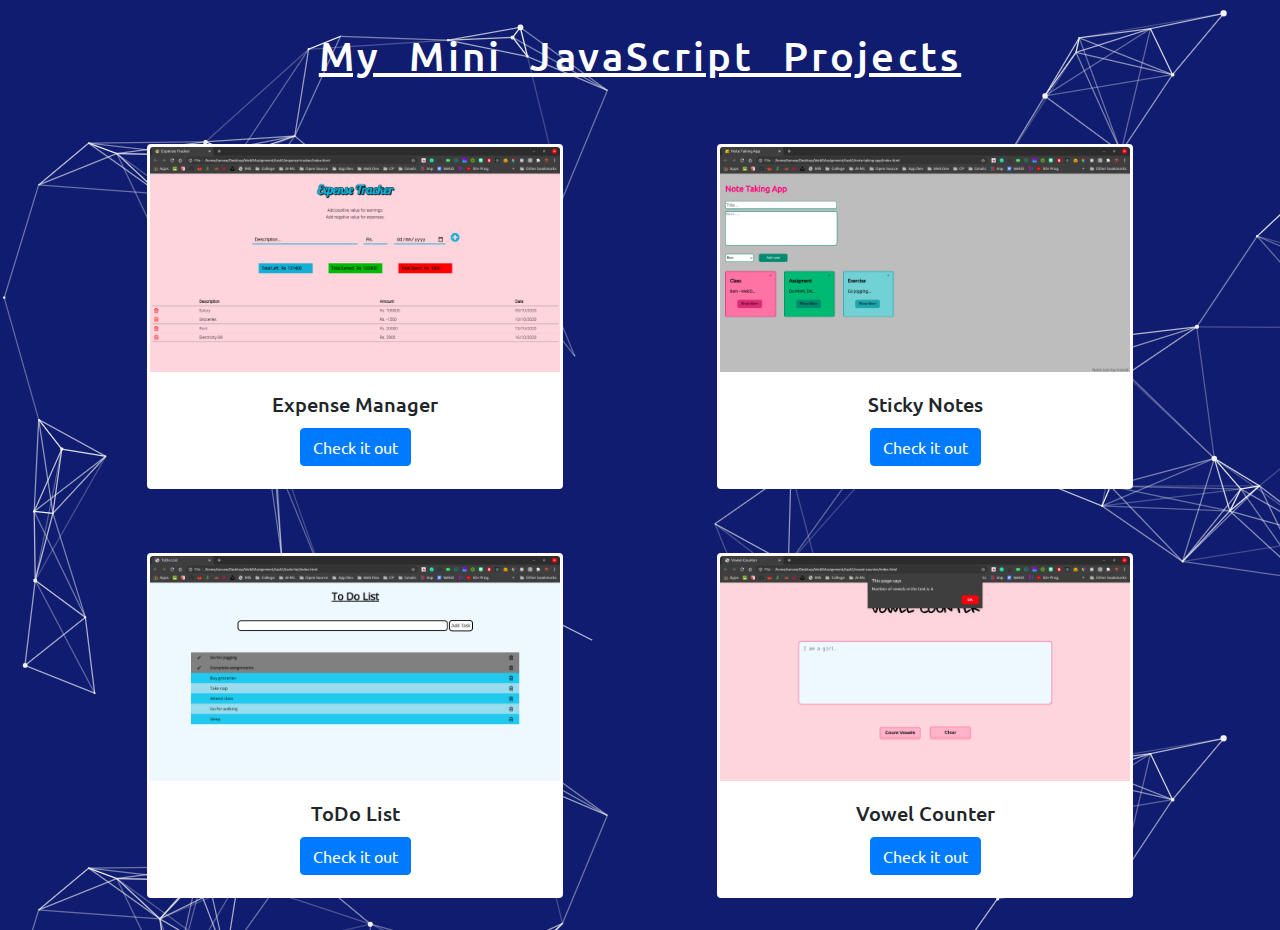
<file: index.html>
<!DOCTYPE html>

<html>
    <head>
        <title> JS Projects</title>
        <link
        rel="stylesheet"
        href="https://maxcdn.bootstrapcdn.com/bootstrap/4.5.2/css/bootstrap.min.css"
        />
        <link rel="stylesheet" href="./style.css">
    </head>

    <body>
        <h1>My Mini JavaScript Projects</h1>

        <div class="container">
            <div class="row">
                <div class="col-lg-6">
                    <div class="card" style="width: 26rem;">
                        <img src="./images/expense.png" class="card-img-top" alt="Expense Manager">
                        <div class="card-body">
                          <h5 class="card-title">Expense Manager</h5>
                          <a href="./expense-tracker/" target="_blank" class="btn btn-primary">Check it out</a>
                        </div>
                      </div>
                </div>
                <div class="col-lg-6">
                    <div class="card" style="width: 26rem;">
                        <img src="./images/notes.png" class="card-img-top" alt="Sticky Notes">
                        <div class="card-body">
                          <h5 class="card-title">Sticky Notes</h5>
                          <a href="./note-taking-app/" target="_blank" class="btn btn-primary">Check it out</a>
                        </div>
                      </div>
                </div>
            </div>

            <div class="row">
                <div class="col-lg-6">
                    <div class="card" style="width: 26rem;">
                        <img src="./images/todo.png" class="card-img-top" alt="Todo List">
                        <div class="card-body">
                          <h5 class="card-title">ToDo List</h5>
                          <a href="./todo-list/" target="_blank" class="btn btn-primary">Check it out</a>
                        </div>
                      </div>
                </div>
                <div class="col-lg-6">
                    <div class="card" style="width: 26rem;">
                        <img src="./images/vowelcounter.png" class="card-img-top" alt="vowelcounter">
                        <div class="card-body">
                          <h5 class="card-title">Vowel Counter</h5>
                          <a href="./vowel-counter/" target="_blank" class="btn btn-primary">Check it out</a>
                        </div>
                      </div>
                </div>
            </div>
        </div>

        <script src="https://ajax.googleapis.com/ajax/libs/jquery/3.5.1/jquery.min.js"></script>
        <script src="https://cdnjs.cloudflare.com/ajax/libs/popper.js/1.16.0/umd/popper.min.js"></script>
        <script src="https://maxcdn.bootstrapcdn.com/bootstrap/4.5.2/js/bootstrap.min.js"></script>
    </body>
</html>
</file>
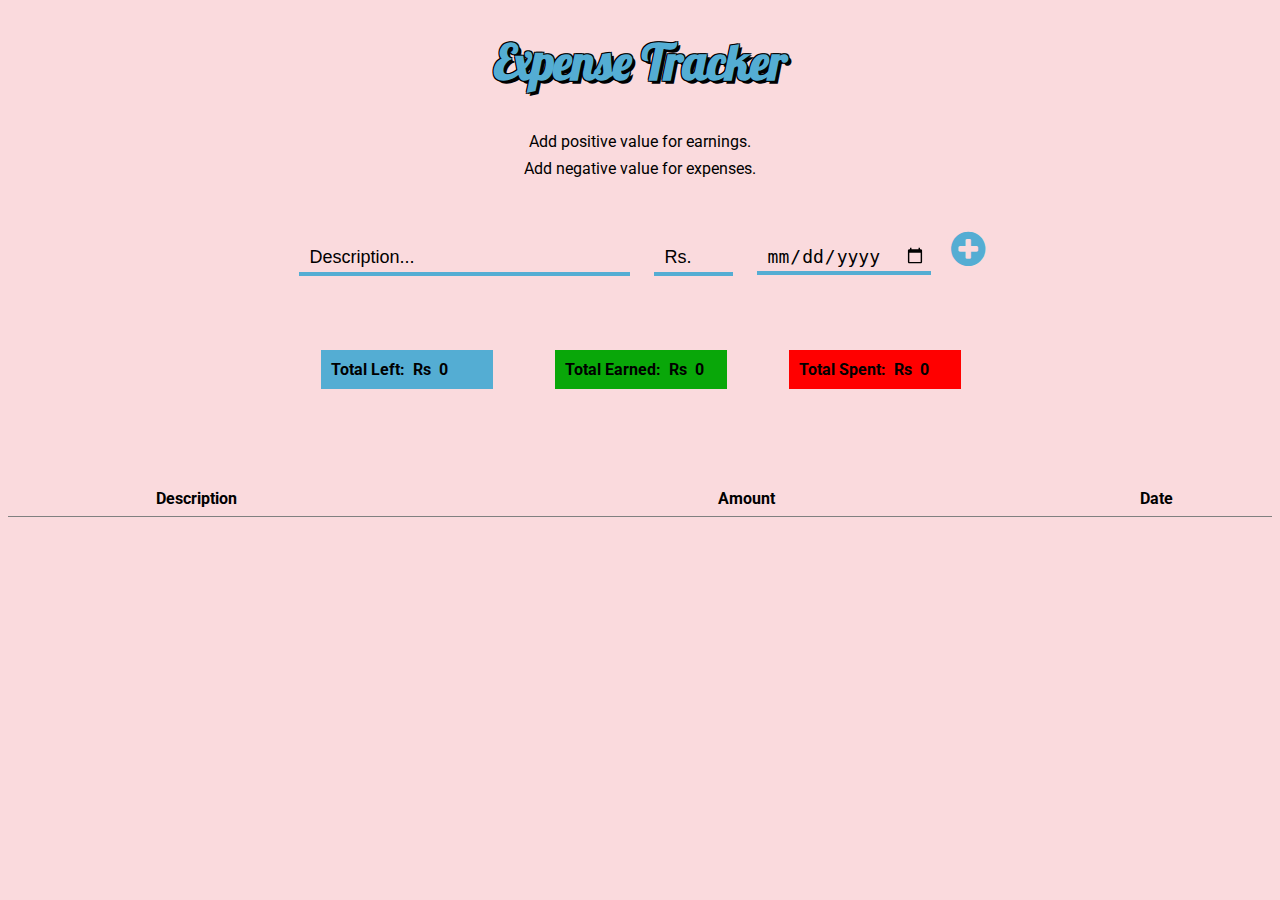
<file: expense-tracker/index.html>
<!DOCTYPE html>

<html>
    <head>
        <title>
            Expense Tracker
        </title>
        <link rel="icon" href="https://img.icons8.com/bubbles/50/000000/money.png"/>
        <link rel="stylesheet" href="style.css">
        <link rel="stylesheet" href="https://cdnjs.cloudflare.com/ajax/libs/font-awesome/4.7.0/css/font-awesome.min.css">
        <link href="https://fonts.googleapis.com/icon?family=Material+Icons" rel="stylesheet">
    </head>

    <body>
        <h1 id="maintitle">Expense Tracker</h1>
        
        <p>Add positive value for earnings.</p>
        <p>Add negative value for expenses.</p>

        <form>
            <input type="text" id="desc" placeholder="Description..."/>
            <input type="number" id="val" placeholder="Rs."/>
            <input type="date" id="transdate"/>
            <button id="formAddButton"><i class="fa fa-plus-circle fa-3x"></i></button>
        </form>

        <div id="tabs">
            <div id="total">Total Left: &nbsp;Rs  &nbsp;<span id="total-amt">0</span></div>
            <div id="earn">Total Earned:  &nbsp;Rs  &nbsp;<span id="earn-amt">0</span></div>
            <div id="spend">Total Spent:  &nbsp;Rs  &nbsp;<span id="spend-amt">0</span></div>
        </div>

        <table id="transactions">
            <tr>
              <th style="width: 10%;"> </th>
              <th style="width: 40%;">Description</th>
              <th style="width: 30%">Amount</th>
              <th style="width: 10%;">Date</th>
            </tr>
          </table>

          <script src="script.js"></script>

    </body>
</html>
</file>
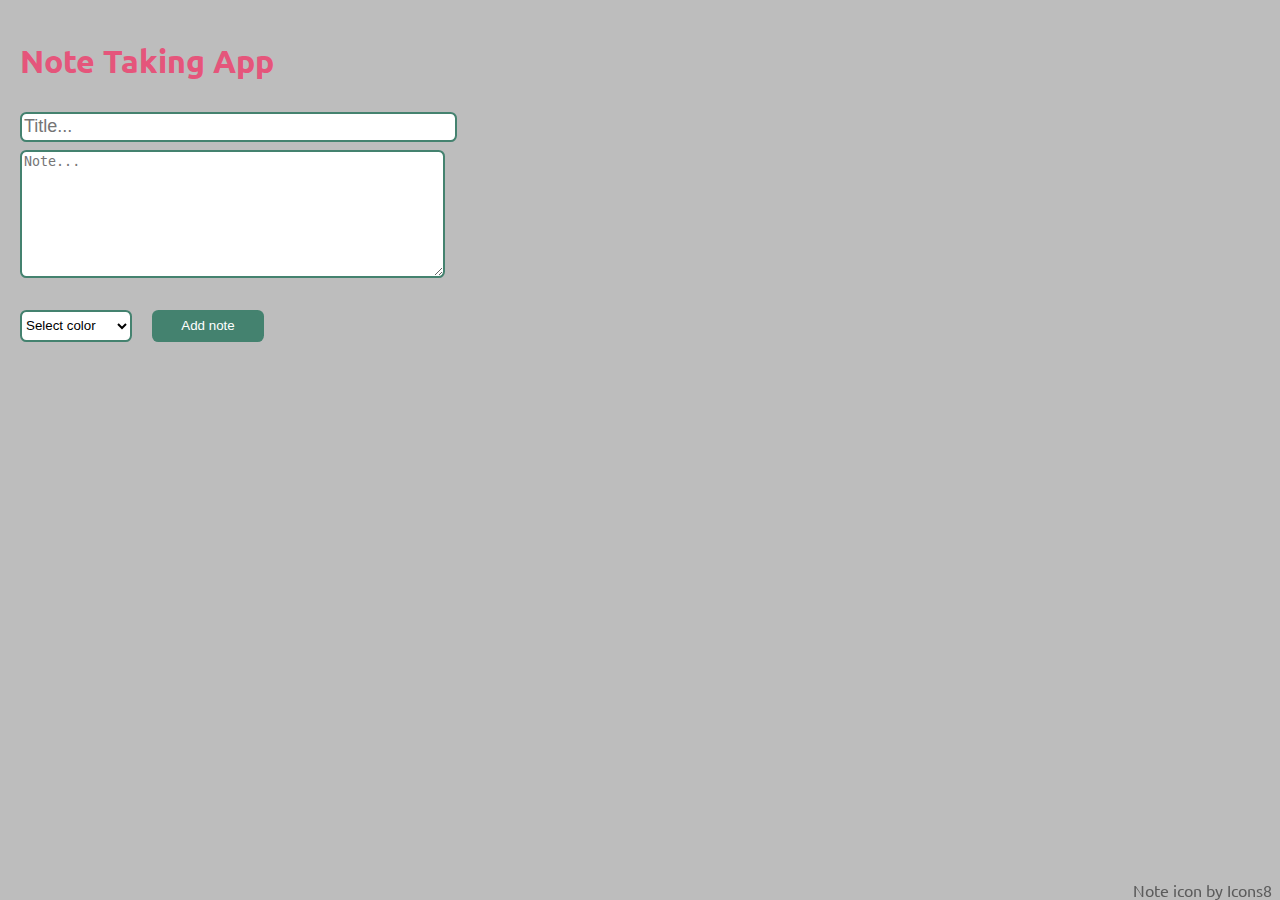
<file: note-taking-app/index.html>
<!DOCTYPE html>

<html>

<head>
    <meta charset="utf-8" />
    <title>Note Taking App</title>
    <link rel="icon" href="https://img.icons8.com/fluent/48/000000/sticky-notes.png" type="image/icon type">
    <link rel="stylesheet" href="style.css">
    <link href="https://fonts.googleapis.com/css2?family=Ubuntu&display=swap" rel="stylesheet">
</head>

<body>

	<div id="popup" onclick="off()">
		<h2 id="popup-title"></h2>
		<div id="text"></div>
	</div>

    <h1>Note Taking App</h1>
  
    <form>
        <input type="text" id="formTitle" placeholder="Title..."/>
        <textarea name="formNoteText" id="formNoteText" cols="50" rows="8" maxlength="300" placeholder="Note..."></textarea>
        <select name="formColor" id="formColor">
			<option value="none">Select color</option>
			<option value="pink">Pink</option>
			<option value="green">Green</option>
			<option value="blue">Blue</option>
			<option value="orange">Orange</option>
        </select>
        <button id="formAddButton">Add note</button>
      </form>

    <br/>

    <div id="notes"></div>
	
    <a href="https://icons8.com/icon/EQ81mUwjgToc/note" id="extra">Note icon by Icons8</a>
    
    <script src="script.js"></script>
  
</body>
</html>
</file>
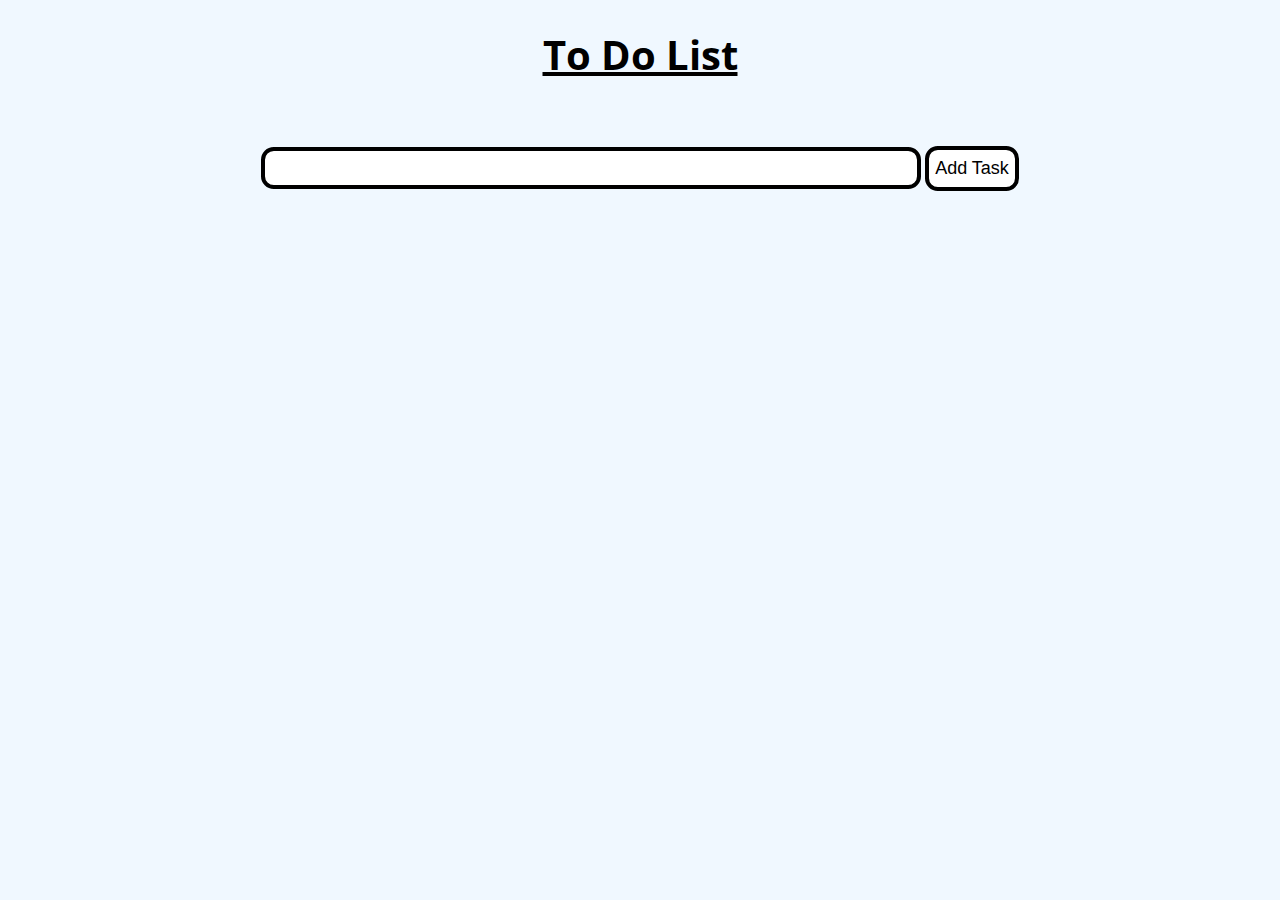
<file: todo-list/index.html>
<!DOCTYPE html>

<html>
    <head>
        <title>
            ToDo List
        </title>
        <link rel="stylesheet" href="https://cdnjs.cloudflare.com/ajax/libs/font-awesome/4.7.0/css/font-awesome.min.css">
        <link rel="stylesheet" href="style.css">
        
    </head>

    <body>

        <h1>To Do List</h1>

        <form>
            <input type="text" id="taskInp"/>
            <button id="addTask">Add Task</button>
        </form>

        <table id="tasks">
            <tr style="height: 0; background-color: aliceblue;">
                <td style="width: 5%;"></td>
                <td style="width: 90%;"></td>
                <td style="width: 5%;"></td>
            </tr>
        </table>

        <script src="script.js"></script>

    </body>
</html>
</file>
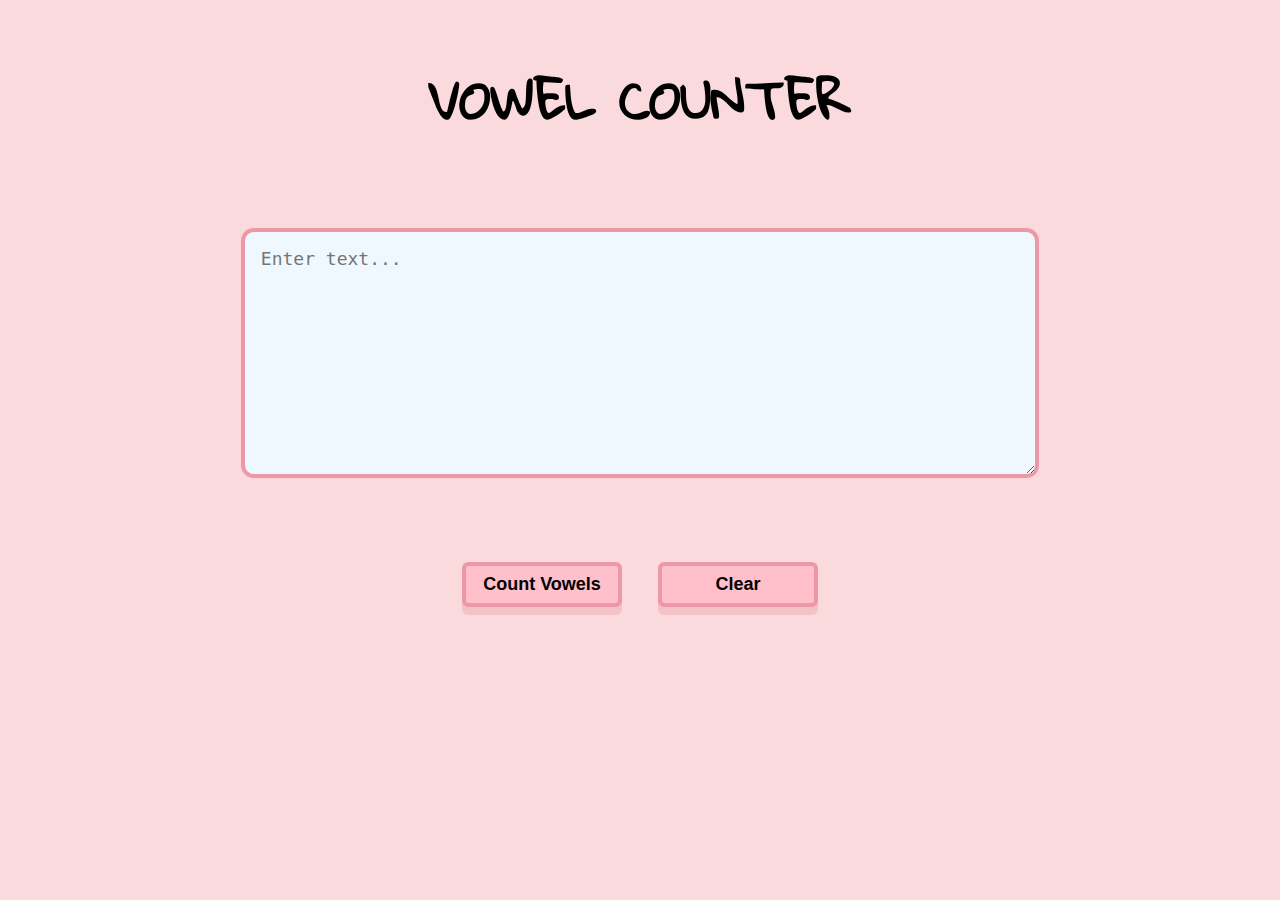
<file: vowel-counter/index.html>
<!DOCTYPE html>

<html>
    <head>
        <title>Vowel Counter</title>

        <link rel="stylesheet" href="style.css">
    </head>

    <body>
        <h1>VOWEL COUNTER</h1>

        <textarea id="txt" rows="10" maxlength="500" placeholder="Enter text..."></textarea> <br>
        <button id="chk">Count Vowels</button>
        <button id="rst">Clear</button>

        <script src="script.js"></script>
    </body>
</html>
</file>
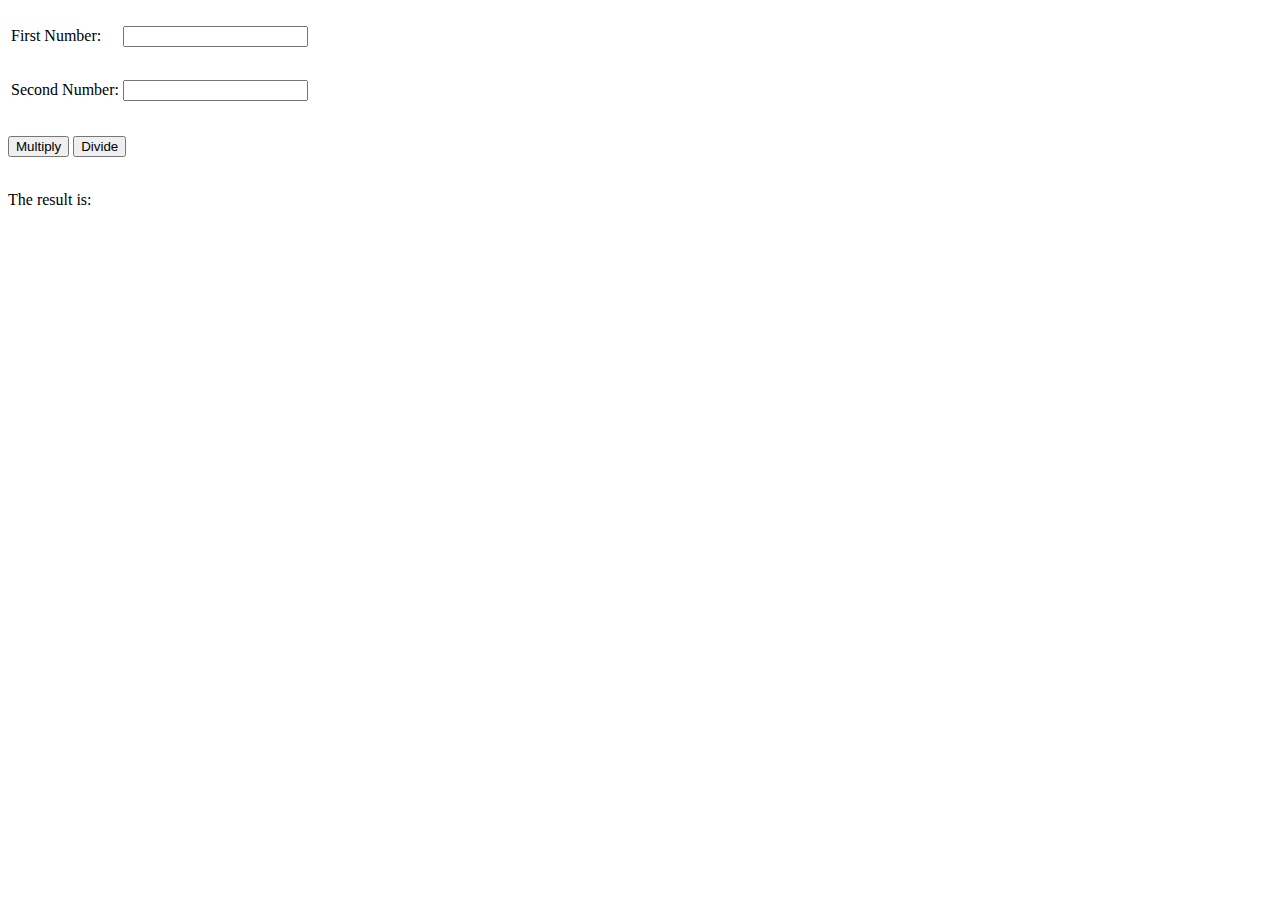
<file: 1 - div_mul.html>
<!DOCTYPE html>

<html>

    <head>

        <title>Divide and Multiply two numbers</title>

        <script src="1 - div_mul.js"></script>

        <style>
            input:focus {
                background-color: aliceblue;
            }
        </style>
    
    </head>


    <body>

        <form>
            <table>
                <tr>
                    <td>
                        <p>First Number:</p>
                    </td>
                    <td>
                        <input type="number" id="num1"/>
                    </td>
                </tr>

                <tr>
                    <td>
                        <p>Second Number:</p>
                    </td>
                    <td>
                        <input type="number" id="num2"/>
                    </td>
                </tr>
            </table>

            <br/>

            <input type="button" onClick="multiply()" value="Multiply"/>
            <input type="button" onClick="divide()" value="Divide"/>

        </form>

        <br/>

        <p>
            The result is: <span id="result"></span>
        </p>

    </body>

</html>
</file>
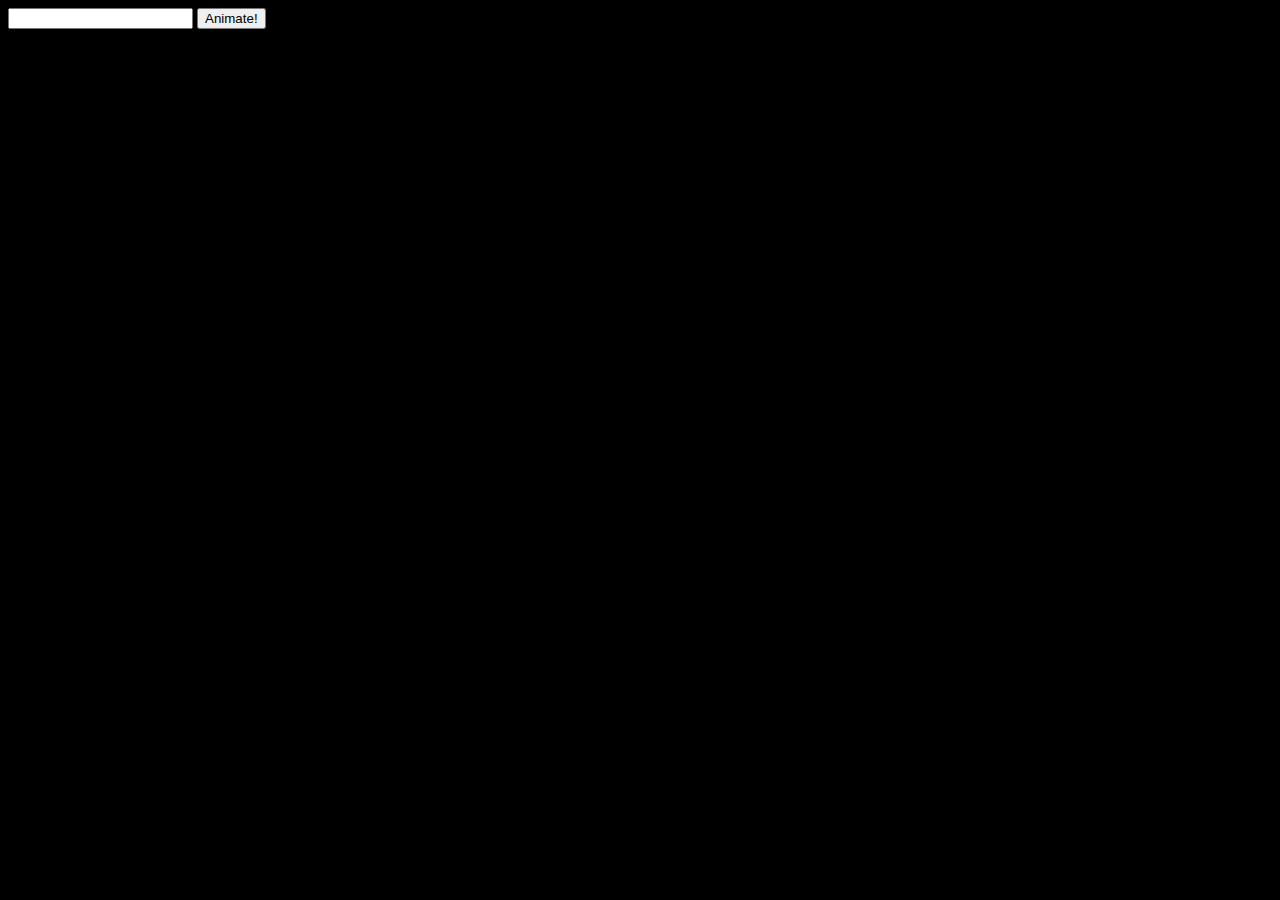
<file: 3 - rotate_text.html>
<!DOCTYPE html>

<html>

    <head>
        
        <title>Rotate Text</title>
        
        <script src="3 - rotate_text.js"></script>
    
        <style>
            body {
                background-color: black;
            }
        </style>

    </head>

    <body>

        <form>
            <input type="text" id="txt"/>
            <input type="button" onClick="animate_string()" value="Animate!"/>
        </form>

        <h2 id="cool_text" style="color: red;;"></h2>

    </body>

</html>
</file>
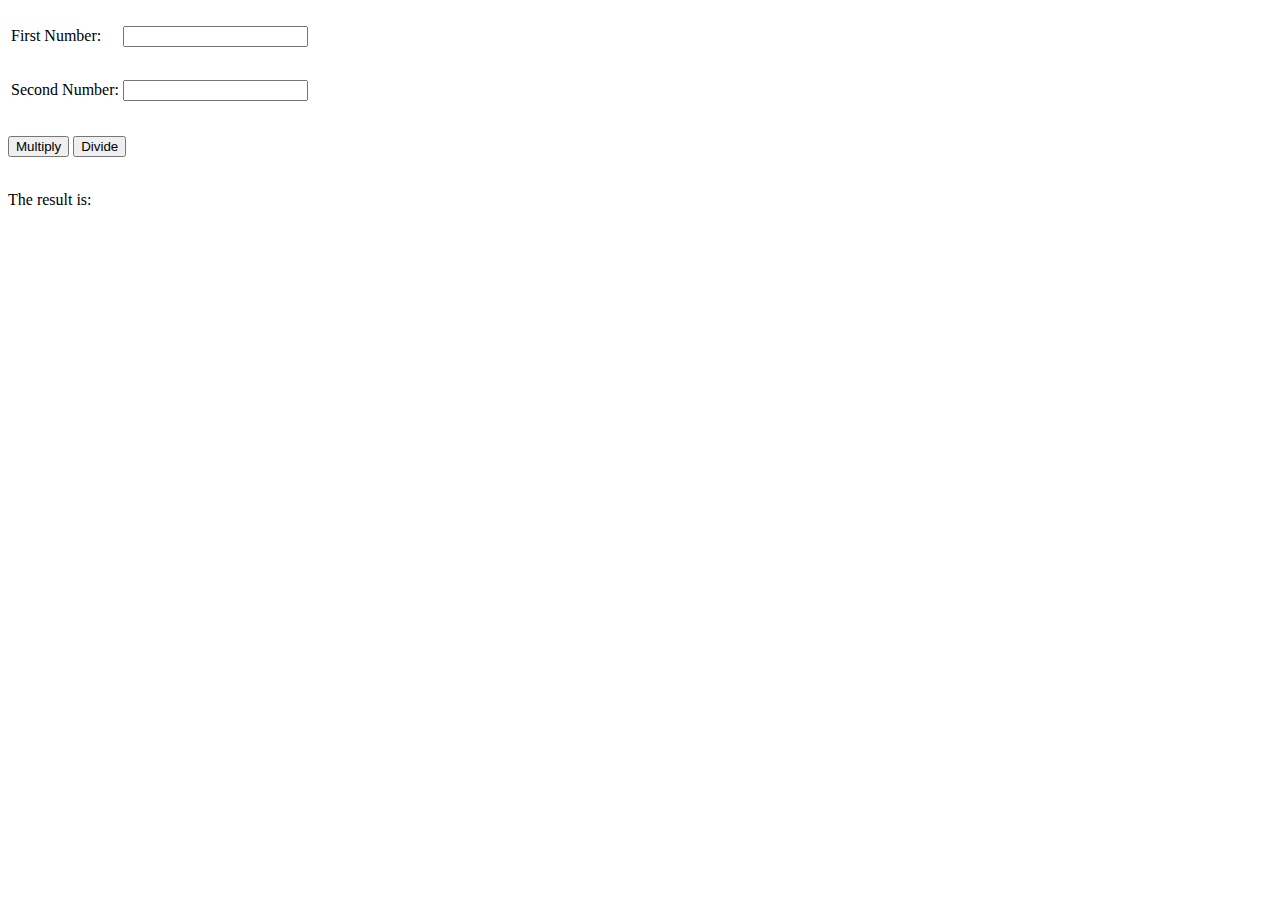
<file: div_mul.html>
<!DOCTYPE html>

<html>

    <head>

        <title>Divide and Multiply two numbers</title>

        <script src="div_mul.js"></script>

        <style>
            input:focus {
                background-color: aliceblue;
            }
        </style>
    
    </head>


    <body>

        <form>
            <table>
                <tr>
                    <td>
                        <p>First Number:</p>
                    </td>
                    <td>
                        <input type="number" id="num1"/>
                    </td>
                </tr>

                <tr>
                    <td>
                        <p>Second Number:</p>
                    </td>
                    <td>
                        <input type="number" id="num2"/>
                    </td>
                </tr>
            </table>

            <br/>

            <input type="button" onClick="multiply()" value="Multiply"/>
            <input type="button" onClick="divide()" value="Divide"/>

        </form>

        <br/>

        <p>
            The result is: <span id="result"></span>
        </p>

    </body>

</html>
</file>
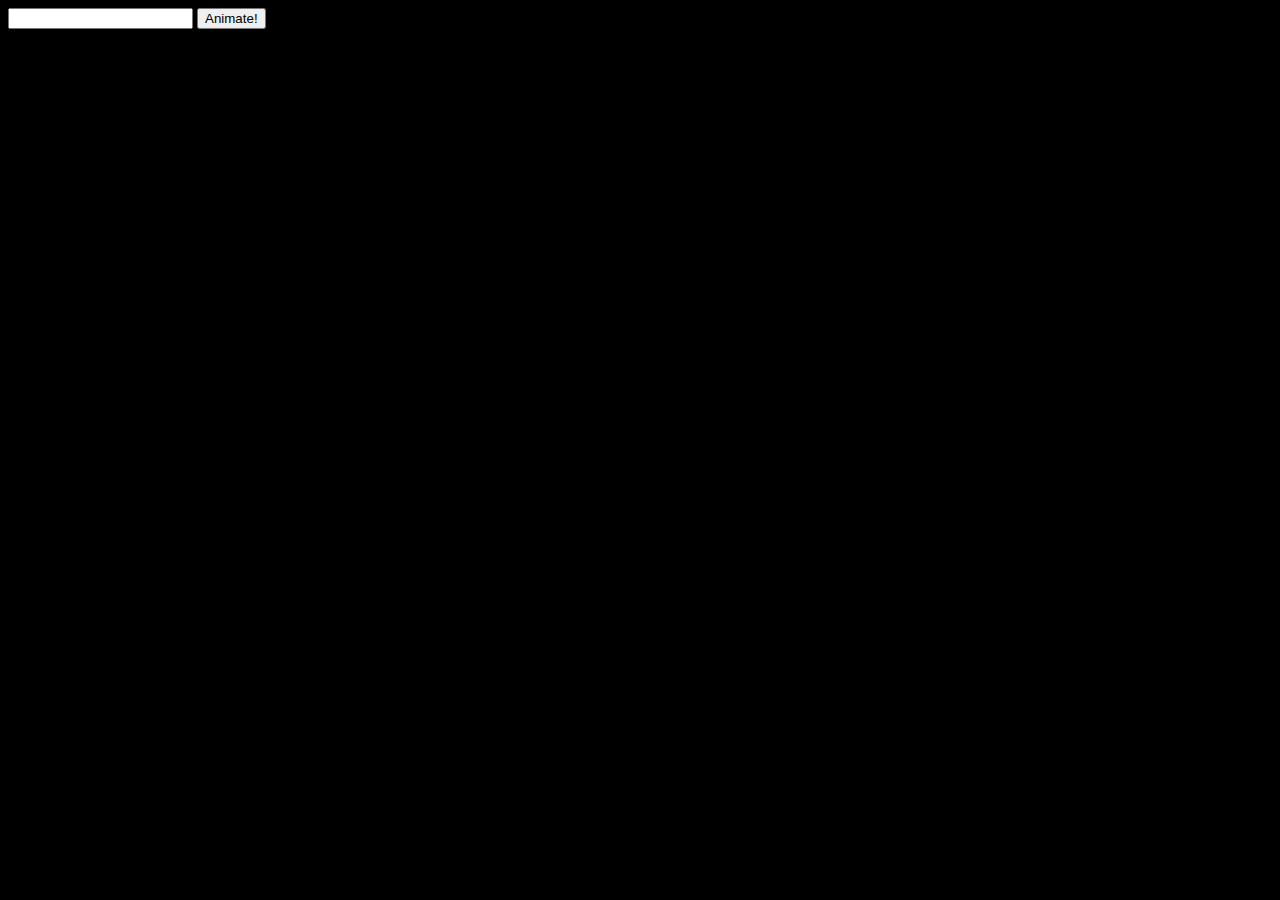
<file: rotate_text.html>
<!DOCTYPE html>

<html>

    <head>
        
        <title>Rotate Text</title>
        
        <script src="rotate_text.js"></script>
    
        <style>
            body {
                background-color: black;
            }
        </style>

    </head>

    <body>

        <form>
            <input type="text" id="txt"/>
            <input type="button" onClick="animate_string()" value="Animate!"/>
        </form>

        <h2 id="cool_text" style="color: red;;"></h2>

    </body>

</html>
</file>
<file: style.css>
@import url('https://fonts.googleapis.com/css2?family=Roboto&display=swap');
@import url('https://fonts.googleapis.com/css2?family=Ubuntu&display=swap');

body {
    margin: 0;
    background-image: url(./images/background.png);
    font-family: 'Ubuntu', sans-serif;
    text-align: center;
}

h1 {
    margin: 2rem auto;
    color: white;
    word-spacing: 1rem;
    letter-spacing: 0.2rem;
    font-size: 40px;
    text-decoration: underline;
}

.card {
    border: 3px solid white;
    margin: 2rem auto;
}
</file>
<file: expense-tracker/style.css>
@import url('https://fonts.googleapis.com/css2?family=Roboto:wght@300&display=swap');
@import url('https://fonts.googleapis.com/css2?family=Dancing+Script:wght@500&display=swap');
@import url('https://fonts.googleapis.com/css2?family=Lobster&display=swap');

body {
    text-align: center;
    font-family: 'Roboto', sans-serif;
    background-color: #fadadd;
}

#maintitle {
    font-family: 'Lobster', cursive;
    font-size: 300%;
    margin-bottom: 40px;
    color: #54add3;
    text-shadow: 3px 3px 0 #000,
                -1px -1px 0 #000,  
                 1px -1px 0 #000,
                -1px 1px 0 #000,
                 1px 1px 0 #000;
    
}

.fa-trash-o {
    color: red;
}

.fa-trash-o:hover {
    cursor: pointer;
}

form {
    margin-top: 3rem;
}

input[type=text], input[type=date], input[type=number] {
    background-color: #fadadd;
    border: none;
    border-bottom: 4px solid #54add3;
    color: black;
    font-size: 18px;
    margin: 10px;
    height: 30px;
    padding: 5px 5px 0px 10px;
}

input[type=text]:focus, input[type=date]:focus, input[type=number] {
    outline: none;
}

#desc {
    width: 25%;
}

#val {
    width: 5%;
}

::placeholder { 
    color: black;
}
  
button {
    background-color: #fadadd;
    border-radius: 50%;
    border: none;
}

#formAddButton {
    margin-bottom: 20px;
    transition: 0.2s ease-in;
}

button:hover {
    cursor: pointer;
    transform: scale(1.05);
}

button:focus {
    outline: none;
}

.fa-plus-circle {
    color: #54add3;
}

#tabs {
    margin-bottom: 4rem;
}

#total, #spend, #earn {
    display: inline-block;
    width: 12%;
    text-align: left;
    padding: 10px;
    font-weight: bold;
    margin: 60px 28px 28px 30px;
    /* height: 26px; */
}

#total {
    background-color: #54add3;
}

#earn {
    background-color: rgb(9, 167, 9);
}

#spend {
    background-color: red;
}

#total-amt, #earn-amt, #spend-amt, #txt {
    display: inline;
}

table {
    border-collapse: collapse;
    width: 100%;
}
  
th, td {
    padding: 8px;
    text-align: left;
    border-bottom: 1px solid gray;
}

p {
    margin: 8px;
}
</file>
<file: note-taking-app/style.css>
body {
    margin: 0;
    padding: 20px;
    background: #bdbdbd;
    color: #e5557b;
    font-family: 'Ubuntu', sans-serif;
}

form input {
    border-radius: 0.4rem;
    margin: 0.5rem 0 0.5rem;
    width: 26.8rem;
    height: 1.5rem;
    font-size: large;
}

textarea {
    display: block;
    background-color: #dae2de;
}

textarea, form select, form input {
    background: #fff;
    border: 2px solid #44826f;
    border-radius: 0.4rem;
}

form select, form button {
    display: inline-block;
    margin: 2rem 1rem 0 0;
    height: 2rem;
    width: 7rem;
}

#formAddButton {
    width: 7rem;
    background-color: #44826f;
    color: #fff;
    border-radius: 0.4rem;
    border: 0;
    transition: 0.5s;
}
  
#formAddButton:hover {
    cursor: pointer;
    background-color: #60aa74;
}

.notes {
    text-align: center;
}

.note {
    width: 10rem;
    height: 10rem;
    color: black;
    background-color: white;
    padding: 0.4rem 1rem 0.4rem 1rem;
    border-radius: 0.4rem;
    margin: 1rem 2rem 1rem 0;
    display: inline-block;
    position: relative;
    border: 3px solid rgb(151, 148, 148);
}

.note.orange {
    background-color: rgb(218, 125, 92);
    border-color: rgb(182, 93, 60);
}

.note.blue {
    background-color: rgb(141, 204, 212);
    border-color: rgb(85, 160, 170);
}

.note.green {
    background-color: #5fad73;
    border-color: #44826f;
}

.noteText {
    position: absolute;
    display: none;
    font-size: 18px;
    color: black;
    padding: 0.4rem 1rem 0.4rem 1rem;
}

.noteTitle {
    display: none;
}

.note.pink {
    background-color: #e98ba4;
    border-color: #c55674;
}

.note span {
    position: absolute;
    width: 2rem;
    height: 2rem;
    top: 0.2rem;
    right: 0.1rem;
    color: #333;
    text-align: center;
}
  
.note span:hover {
    color: #666;
    cursor: pointer;
}

.note button {
    width: 6rem;
    height: 2rem;
    background-color: gainsboro;
    color: black;
    border-radius: 0.4rem;
    border: 0;
    transition: 0.5s;
    position: absolute;
    bottom: 2rem;
    left: 2.8rem;
    transition: transform .2s;
}

.note.green button {
    background-color: #44826f;
}

.note.pink button {
    background-color: #c55674;
}

.note.blue button {
    background-color:rgb(85, 160, 170);
}

.note.orange button {
    background-color:rgb(182, 93, 60);
}

.note button:hover {
    transform: scale(1.02);
    cursor: pointer;
}

#popup {
    position: fixed;
    display: none;
    width: 100%;
    height: 100%;
    top: 0;
    left: 0;
    right: 0;
    bottom: 0;
    background-color: rgba(0,0,0,0.8);
    z-index: 2;
    cursor: pointer;
  }
  
#popup-title {
    padding-top: 10rem;
    padding-left: 30%;
    padding-bottom: 0.5rem;
    text-decoration: underline;
    font-size: 30px;
    color: #e5557b;
}

#text{
    padding-top: 0.5rem;
    padding-left: 30%;
    padding-bottom: 1rem;
    font-size: 20px;
    color: #60aa74;
    width: 40%;
}

#extra {
    color: rgb(92, 92, 92);
    position: fixed;
    right: 8px;
    bottom: 0;
    text-decoration: none;
    z-index: 0;
}
</file>
<file: todo-list/style.css>
@import url('https://fonts.googleapis.com/css2?family=Open+Sans&display=swap');

body {
    text-align: center;
    font-family: 'Open Sans', sans-serif;
    margin: 0;
    background-color: aliceblue;
}

h1 {
    font-size: 250%;
    text-decoration:underline;
}

form {
    margin-top: 4rem;
}

input[type=text] {
    width: 50%;
    height: 2rem;
    padding-left: 10px;
    font-size: 18px;
    border-radius: 0.8rem;
    display: inline-block;
    border: 4px solid black;
}

input[type=text]:focus {
    outline: none;
}

#addTask {
    height: 2.8rem;
    font-size: 18px;
    border-radius: 0.8rem;
    transition: background-color 0.2s ease-in;
    background-color: white;
    border: 4px solid black;
}

#addTask:hover {
    cursor: pointer;
    background-color: lightblue;
}

#addTask:focus {
    outline: none;
}

#tasks {
    border-collapse: collapse;
    width: 80%;
    margin: 5rem 10% 2rem 10%;
}

#tasks tr{
    height: 2.5rem;
    text-decoration: none;
}

#tasks tr:nth-child(even) {
    background-color: rgb(100, 198, 236);
}

#tasks tr:nth-child(odd) {
    background-color: rgb(169, 218, 238);
}

#tasks tr:hover {
    background-color: rgb(126, 213, 218);
    cursor: pointer;
}
</file>
<file: vowel-counter/style.css>
@import url('https://fonts.googleapis.com/css2?family=Gloria+Hallelujah&display=swap');

body {
    text-align: center;
    background-color: #fadadd;
}

h1 {
    font-family: 'Gloria Hallelujah', cursive;
    margin: 3rem;
    font-size: 50px;
}

#txt {
    margin-top: 2rem;
    margin-bottom: 5rem;
    width: 60%;
    background-color: aliceblue;
    transition: background-color 0.2s ease-in;
    padding: 1rem;
    font-size: 18px;
    border-radius: 0.8rem;
    border: 4px solid rgb(236, 152, 166);
    color: rgb(110, 110, 110);
}

#txt:focus {
    outline: none;
}

button {
    font-size: 18px;
    padding: 8px 14px 8px 14px;
    border-radius: 0.4rem;
    margin-left: 1rem;
    margin-right: 1rem;
    width: 10rem;
    font-weight: bold;
    border: 4px solid rgb(236, 152, 166);
    background-color: pink;
    box-shadow: 0px 8px #f3c2c7;
}

button:hover {
    cursor: pointer;
}

button:focus {
    outline: none;
}

button:active {
    box-shadow: 0px 5px #f3c2c7;
    transform: translateY(2px);
}
</file>
